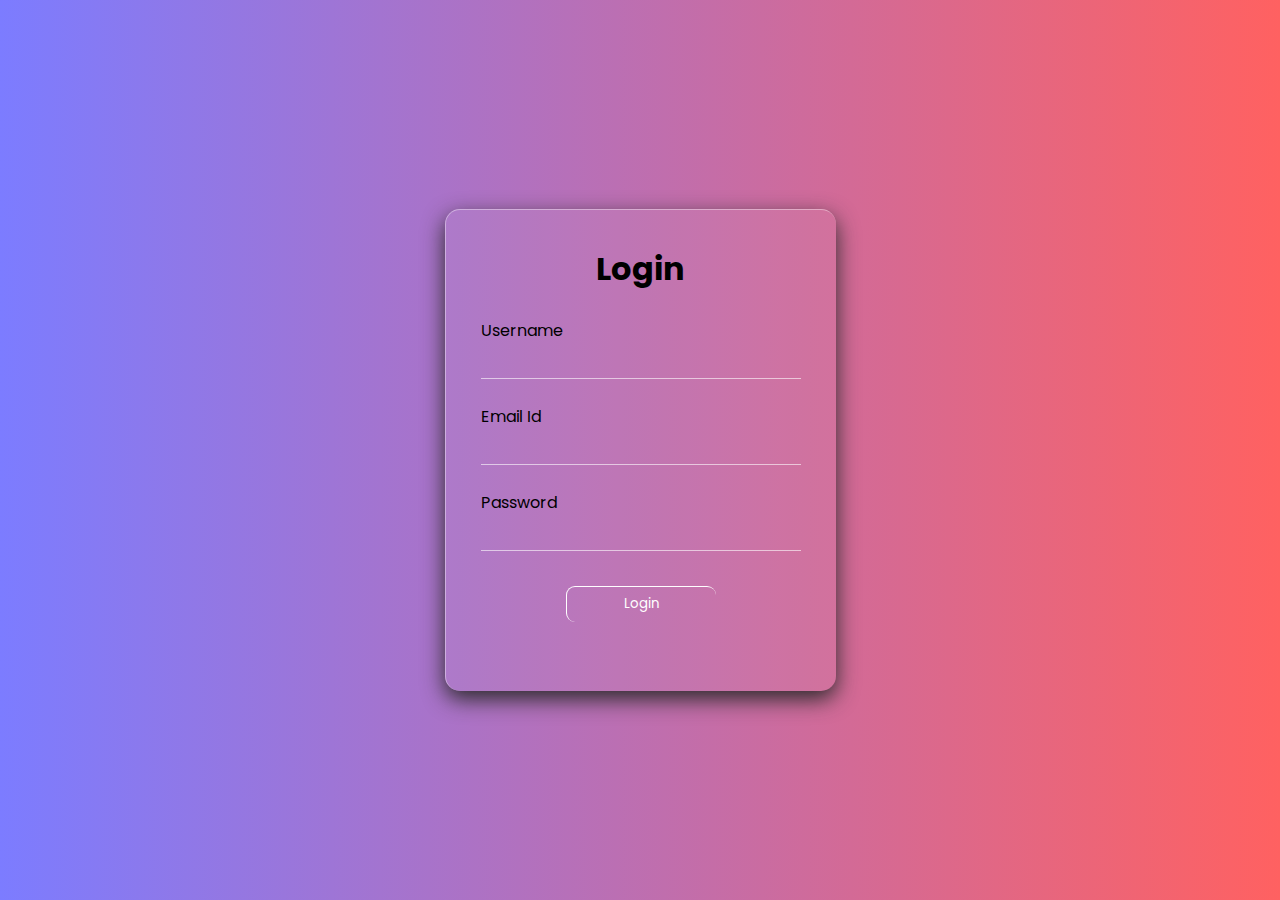
<file: login.html>
<!DOCTYPE html>
<html lang="en">
<head>
    <meta charset="UTF-8">
    <meta http-equiv="X-UA-Compatible" content="IE=edge">
    <meta name="viewport" content="width=device-width, initial-scale=1.0">
    <title>Login</title>
    <link rel="stylesheet" href="./assets/login.css">
</head>
<body> 
    <div>
        <form action="./index.html">
            <h1>Login</h1><br>
            <label >Username</label>
            <input type="text"><br>
            <label >Email Id</label>
            <input type="mail"><br>
            <label >Password</label>
            <input type="password" name="" id=""><br>
            <button >Login</button><br>
        </form>
    </div>
    
</body>
</html>
</file>
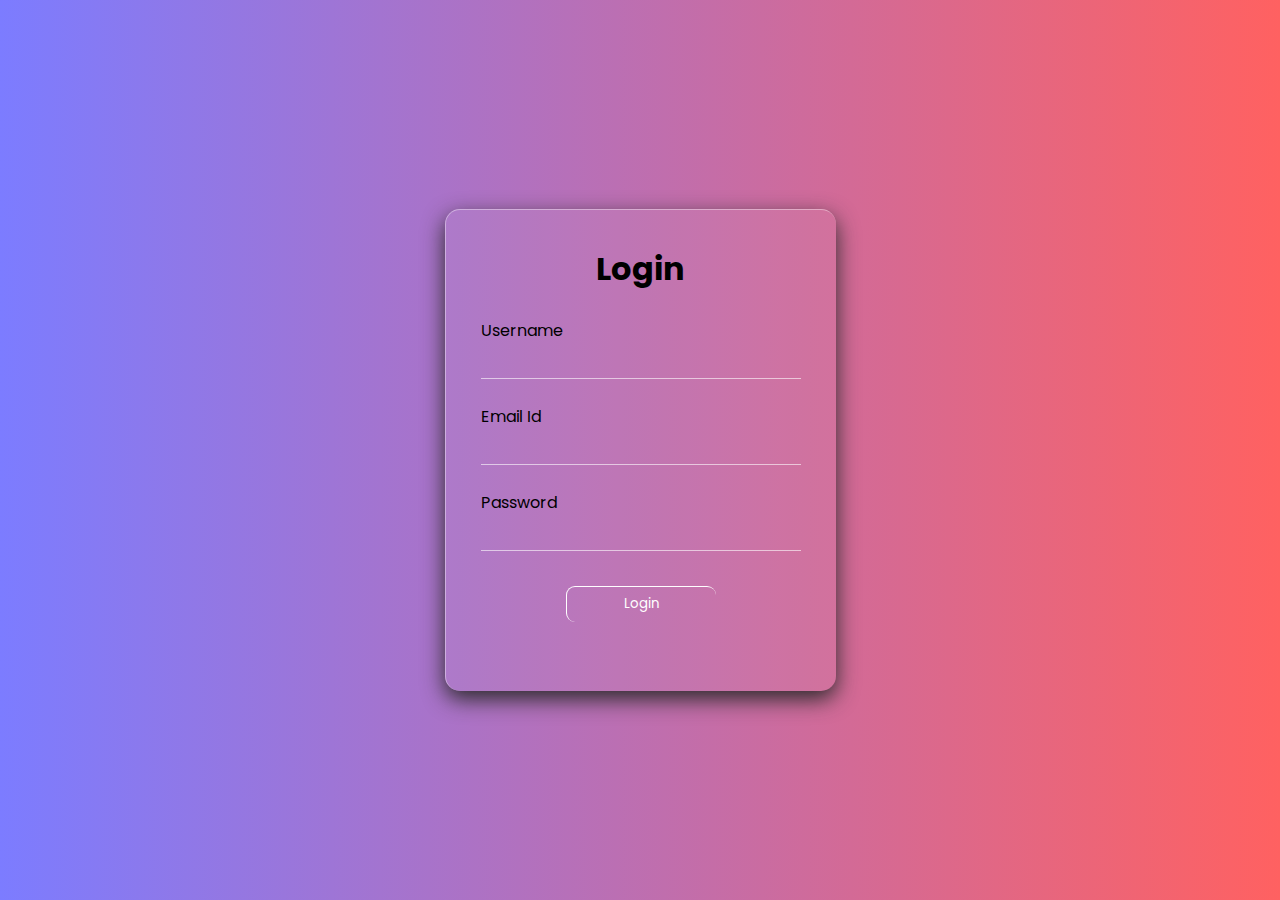
<file: assets/login.html>
<!DOCTYPE html>
<html lang="en">
<head>
    <meta charset="UTF-8">
    <meta http-equiv="X-UA-Compatible" content="IE=edge">
    <meta name="viewport" content="width=device-width, initial-scale=1.0">
    <title>Login</title>
    <link rel="stylesheet" href="./login.css">
</head>
<body> 
    <div>
        <form action="">
            <h1>Login</h1><br>
            <label >Username</label>
            <input type="text"><br>
            <label >Email Id</label>
            <input type="mail"><br>
            <label >Password</label>
            <input type="password" name="" id=""><br>
            <button >Login</button><br>
        </form>
    </div>
    
</body>
</html>
</file>
<file: assets/login.css>
@import url('https://fonts.googleapis.com/css2?family=Poppins&display=swap');

*{
    margin: 0%;
    padding: 0%;
    font-family: 'Poppins', sans-serif;
    box-sizing: border-box;
}
body{
    height: 100vh;
    display: flex;
    justify-content: center;
    align-items: center;
    background:linear-gradient(to right,rgb(124, 124, 255),rgba(255, 0, 0, 0.621));
}
form{
    box-shadow: 0 8px 22px 0 rgb(42, 42, 42);
    border-radius: 15px;
    display: flex;
    background: rgb(243, 239, 239,0.06);
    flex-direction: column;
    padding: 35px;
    border-left: 1px solid rgb(255, 255, 255,0.4);
    border-top: 1px solid rgb(255, 255, 255,0.4);
}
input{
    height: 36px;
    width: 320px;
    border: ridge;
    background: transparent;
    outline: none;
    border: none;
    color: aliceblue;
    border-bottom: 1px solid rgb(255, 255, 255,0.6);
}
button{
    border-radius: 9px;
    height: 36px;
    width: 150px;
    margin: 3% auto;
    cursor: pointer;
    color: rgb(255, 255, 255);
    background-color: rgb(255, 255, 255,);
    background: transparent;
    border: none;
    border-left: 1px solid rgb(255, 255, 255);
    border-top: 1px solid rgb(255, 255, 255);
    box-shadow: 2px 2px 3px rgba(124, 124, 255, 0.225,0.4);
}
h1{
    text-align: center;
}
</file>
